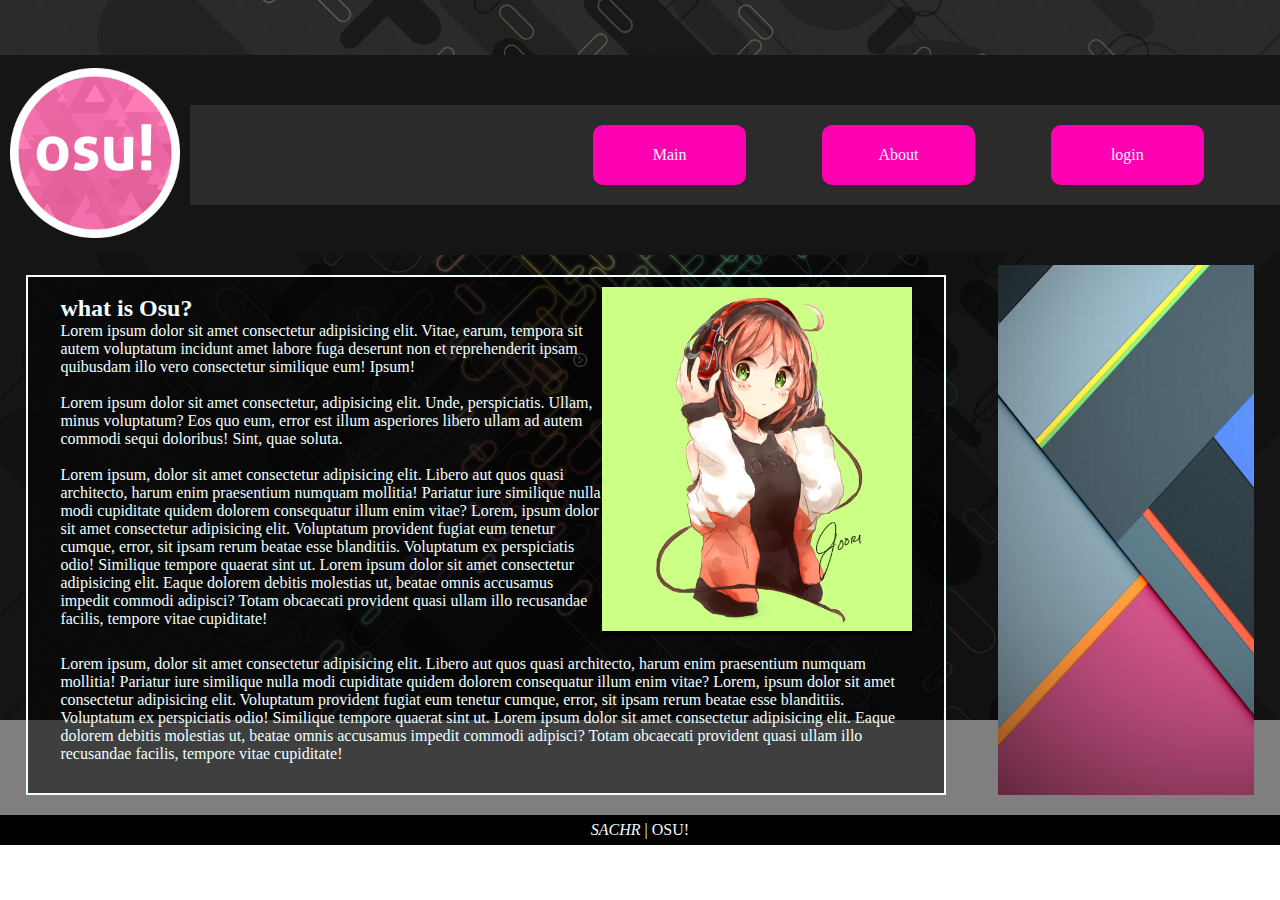
<file: index.html>
<!DOCTYPE html>
<html lang="en">
<head>
    <meta charset="UTF-8">
    <meta name="viewport" content="width=device-width, initial-scale=1.0">
    <title>ProyectSeres</title>
    <link rel="shortcut icon" href="Osu!Favicon.ico" type="image/x-icon">
    <link rel="stylesheet" href="styles/index.css">
    <link rel="stylesheet" href="./styles/mainStyle.css">
</head>
<body>
    <div class="contend">
        <header>

            <div class="divLogo">
                <img class="logo" src="static/image/Osu!_Logo_2016.svg.png" alt="Logo">
            </div>
    
            <nav>
                <ul class="navigator">
                    <li class="navButton">
                        <a class="navOption" href="index.html">Main</a>
                    </li>
                    <li class="navButton">
                        <a class="navOption" href="templates/about.html">About</a>
                    </li>
                    <li class="navButton">
                        <a class="navOption" href="templates/login.html">login</a>
                    </li>
                </ul>
            </nav>
        </header>
        <div class="mainAsideContend">
            <main>
                <div class="art1">
        
                    <article>
                        <h2>what is Osu?</h2>
        
                        <p>Lorem ipsum dolor sit amet consectetur adipisicing elit. Vitae, earum, tempora sit autem voluptatum incidunt amet labore fuga deserunt non et reprehenderit ipsam quibusdam illo vero consectetur similique eum! Ipsum!</p>
            
                        <br>
            
                        <p>Lorem ipsum dolor sit amet consectetur, adipisicing elit. Unde, perspiciatis. Ullam, minus voluptatum? Eos quo eum, error est illum asperiores libero ullam ad autem commodi sequi doloribus! Sint, quae soluta.</p>

                        <br>

                        <p>Lorem ipsum, dolor sit amet consectetur adipisicing elit. Libero aut quos quasi architecto, harum enim praesentium numquam mollitia! Pariatur iure similique nulla modi cupiditate quidem dolorem consequatur illum enim vitae? Lorem, ipsum dolor sit amet consectetur adipisicing elit. Voluptatum provident fugiat eum tenetur cumque, error, sit ipsam rerum beatae esse blanditiis. Voluptatum ex perspiciatis odio! Similique tempore quaerat sint ut. Lorem ipsum dolor sit amet consectetur adipisicing elit. Eaque dolorem debitis molestias ut, beatae omnis accusamus impedit commodi adipisci? Totam obcaecati provident quasi ullam illo recusandae facilis, tempore vitae cupiditate!</p>


                    </article>
        
                    <div class="byImg">
                        <img class="toImg" src="static/image/db8fbmq-4c509159-c265-4b18-81a7-81d0d84b6154.png" alt="osuChan">
                    </div>
        
                </div>
        
                <div class="art2">
                    <p>Lorem ipsum, dolor sit amet consectetur adipisicing elit. Libero aut quos quasi architecto, harum enim praesentium numquam mollitia! Pariatur iure similique nulla modi cupiditate quidem dolorem consequatur illum enim vitae? Lorem, ipsum dolor sit amet consectetur adipisicing elit. Voluptatum provident fugiat eum tenetur cumque, error, sit ipsam rerum beatae esse blanditiis. Voluptatum ex perspiciatis odio! Similique tempore quaerat sint ut. Lorem ipsum dolor sit amet consectetur adipisicing elit. Eaque dolorem debitis molestias ut, beatae omnis accusamus impedit commodi adipisci? Totam obcaecati provident quasi ullam illo recusandae facilis, tempore vitae cupiditate!</p>
                </div>
        
            </main>
            <aside>
                <div class="asideContend">
                    <!-- <img src="static/image/21465_IGDB-272x380.jpg" alt="osuChan"  height="100%"> -->
                </div>
            </aside>
        </div>
        <footer>
            <i>SACHR</i> | <a href="https://osu.ppy.sh" target="_blank">OSU!</a>
        </footer>
    </div>
</body>
</html>
</file>
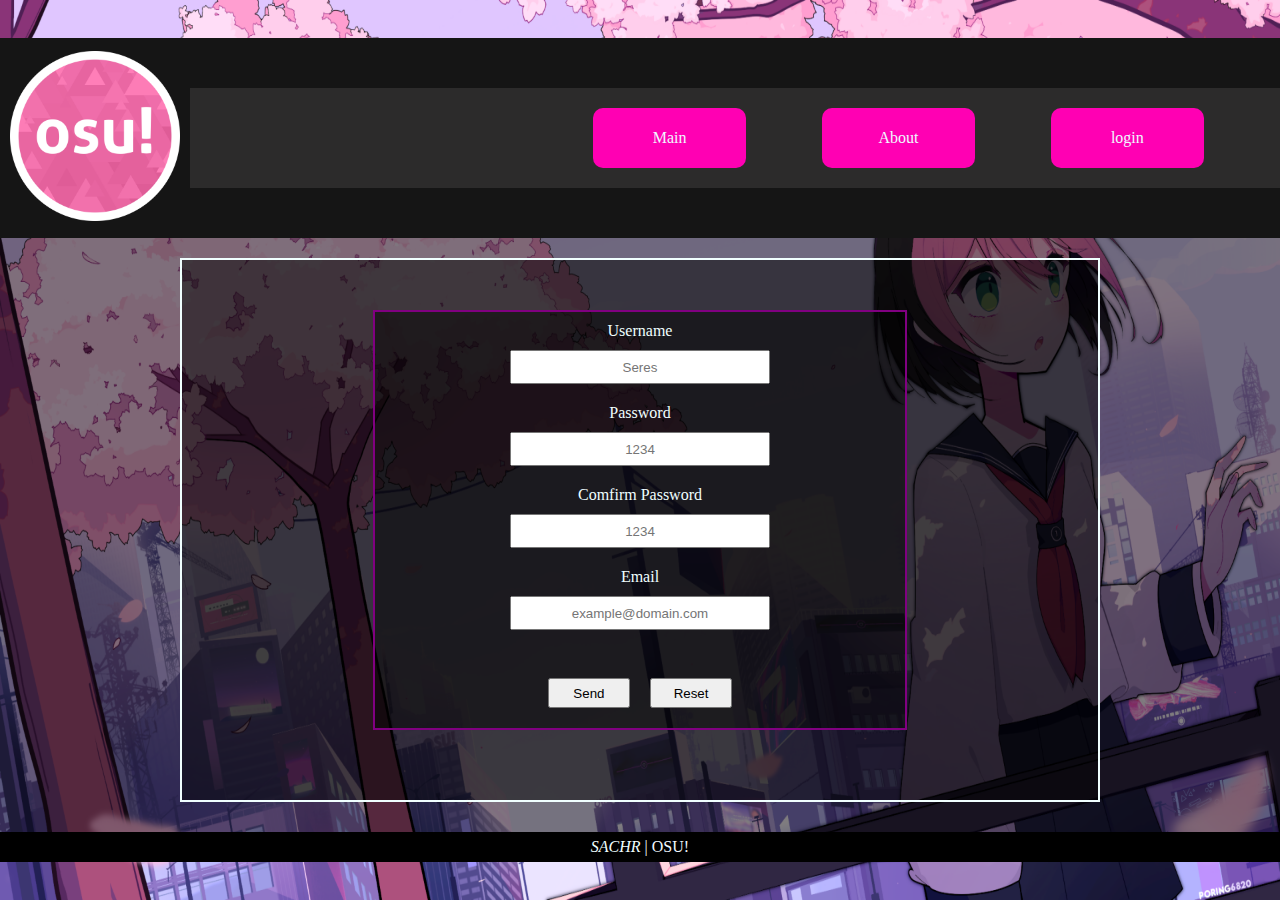
<file: templates/join.html>
<!DOCTYPE html>
<html lang="en">
<head>
    <meta charset="UTF-8">
    <meta name="viewport" content="width=device-width, initial-scale=1.0">
    <title>AddUsers</title>
    <link rel="shortcut icon" href="../Osu!Favicon.ico" type="image/x-icon">
    <link rel="stylesheet" href="../styles/mainStyle.css">
    <link rel="stylesheet" href="../styles/formsStyles.css">
</head>
<body>
    <div class="contend">
        <header>

            <div class="divLogo">
                <img class="logo" src="../static/image/Osu!_Logo_2016.svg.png" alt="Logo">
            </div>
    
            <nav>
                <ul class="navigator">
                    <li class="navButton">
                        <a class="navOption" href="../index.html">Main</a>
                    </li>
                    <li class="navButton">
                        <a class="navOption" href="about.html">About</a>
                    </li>
                    <li class="navButton">
                        <a class="navOption" href="login.html">login</a>
                    </li>
                </ul>
            </nav>
        </header>
        <div class="mainAsideContend">
            <main>
                <div class="arts">
                    <form method="post" action="../functions/join.php" class="forForm" >
                        <label for="userName">Username</label>
                        <input class="toInput" type="text" placeholder="Seres" id="IDuserName" name="userName" required>

                        <label for="userPassword">Password</label>
                        <input class="toInput" type="password" placeholder="1234" id="IDuserPassword" name="userPassword" required>

                        <label for="passwordConfirm">Comfirm Password</label>
                        <input class="toInput" type="password" placeholder="1234" id="IDpasswordConfirm" name="passwordConfirm" required>

                        <label for="userEmail">Email</label>
                        <input class="toInput" type="email" placeholder="example@domain.com" id="IDuserEmail" name="userEmail" required>

                        <br>
                        <div class="toActions">
                            <button class='toButton' type="submit" name="createSeres">Send</button>
                            <button class='toButton' type="reset">Reset</button>
                        </div>
                    </form>
                </div>
            </main>
            
        </div>
        <footer>
            <i>SACHR</i> | <a href="https://osu.ppy.sh" target="_blank">OSU!</a>
        </footer>
    </div>
</body>
</html>
</file>
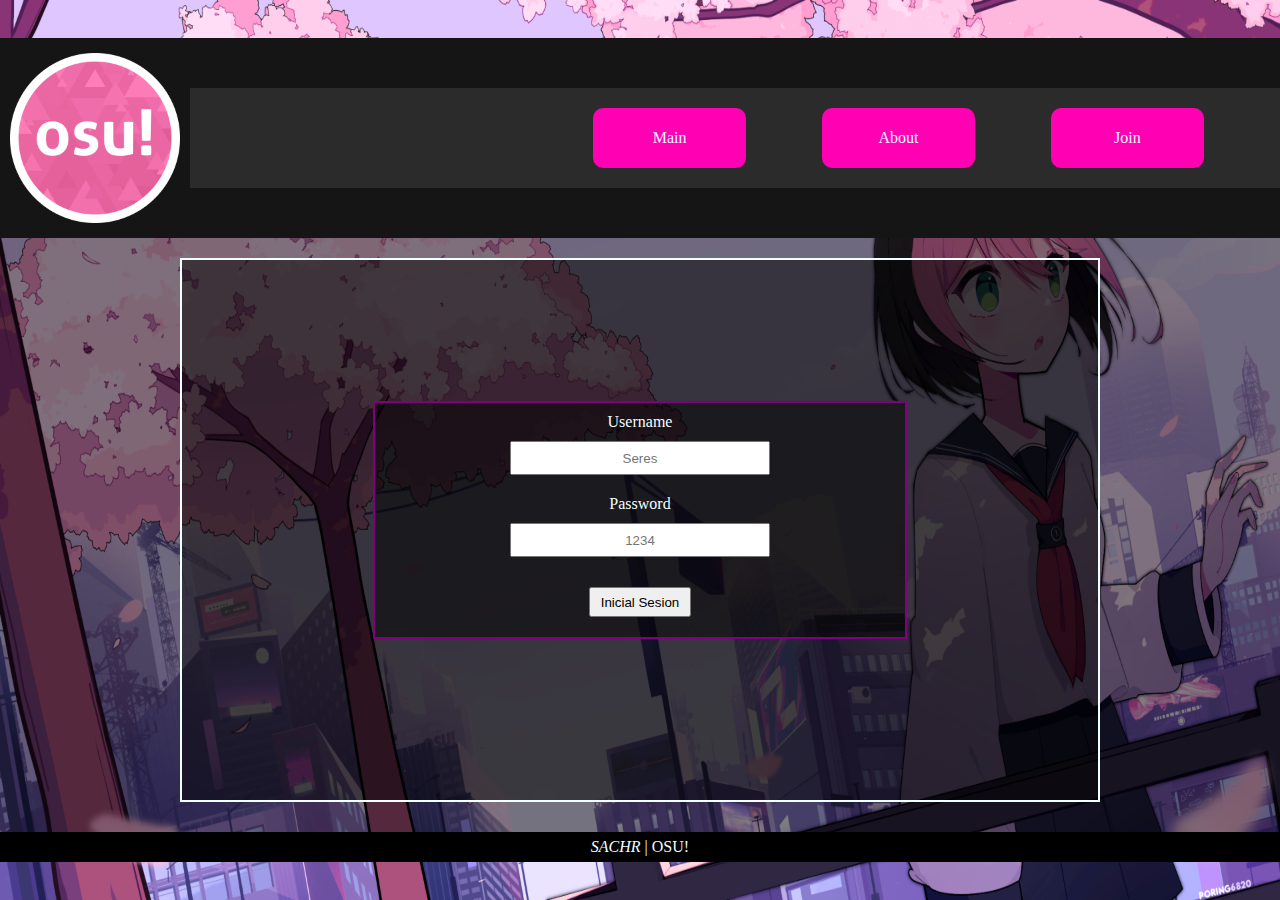
<file: templates/login.html>
<!DOCTYPE html>
<html lang="en">
<head>
    <meta charset="UTF-8">
    <meta name="viewport" content="width=device-width, initial-scale=1.0">
    <title>Document</title>
    <link rel="shortcut icon" href="../Osu!Favicon.ico" type="image/x-icon">
    <link rel="stylesheet" href="../styles/mainStyle.css">
    <link rel="stylesheet" href="../styles/formsStyles.css">
</head>
<body>
    <div class="contend">
        <header>
            <img class="logo" src="../static/image/Osu!_Logo_2016.svg.png" alt="Logo">
    
            <nav>
                <ul class="navigator">
                    <li class="navButton">
                        <a class="navOption" href="../index.html">Main</a>
                    </li>
                    <li class="navButton">
                        <a class="navOption" href="about.html">About</a>
                    </li>
                    <li class="navButton">
                        <a class="navOption" href="join.html">Join</a>
                    </li>
                </ul>
            </nav>
        </header>
        <div class="mainAsideContend">
            <main>
                <div class="arts">
                    <form method="post" action="../functions/login.php" class="forForm" >
                        <label for="userName">Username</label>
                        <input class="toInput" type="text" placeholder="Seres" id="userName" name="userName" required>

                        <label for="userPassword">Password</label>
                        <input class="toInput" type="password" placeholder="1234" id="userPassword" name="userPassword" required>
                        <div class="toActions">
                            <button class='toButton' type="submit" name="createSeres">Inicial Sesion</button>
                        </div>
                    </form>
                </div>
            </main>
            
        </div>
        <footer>
            <i>SACHR</i> | <a href="https://osu.ppy.sh" target="_blank">OSU!</a>
        </footer>
    </div>
</body>
</html>
</file>
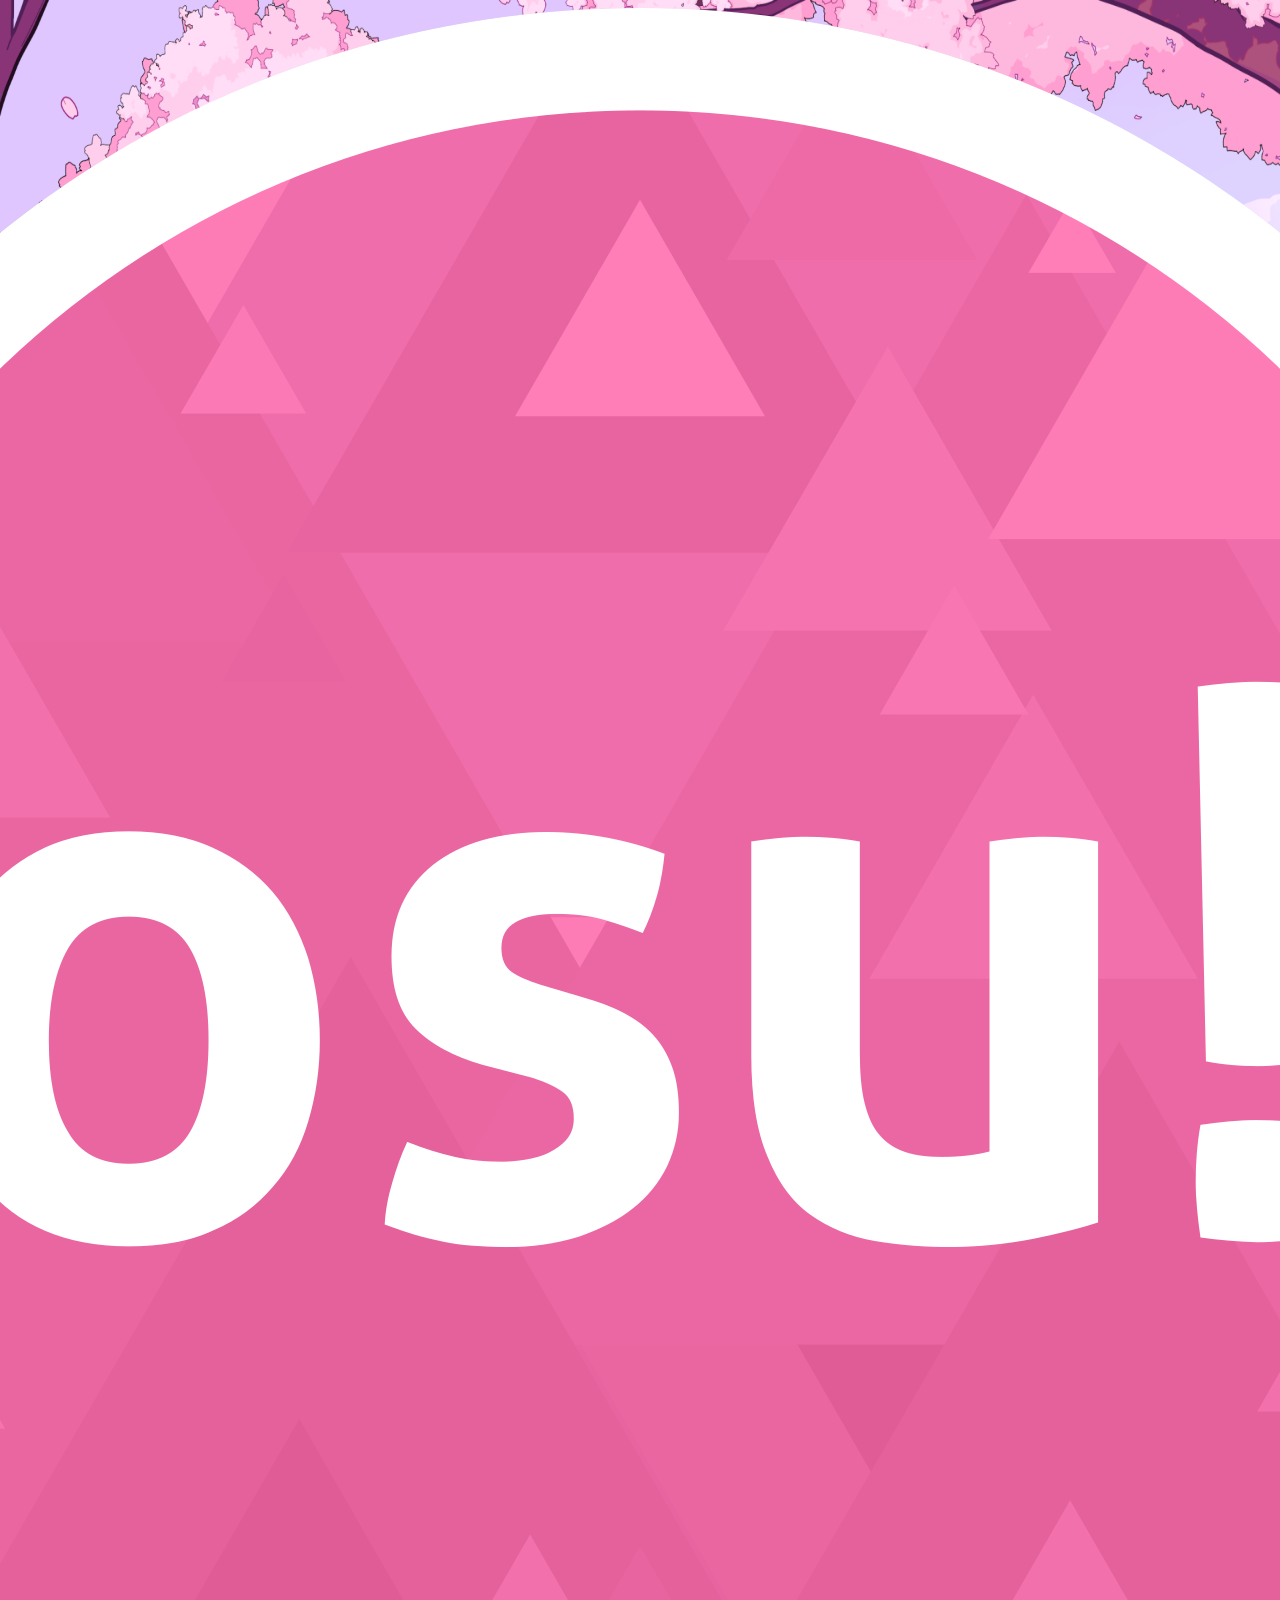
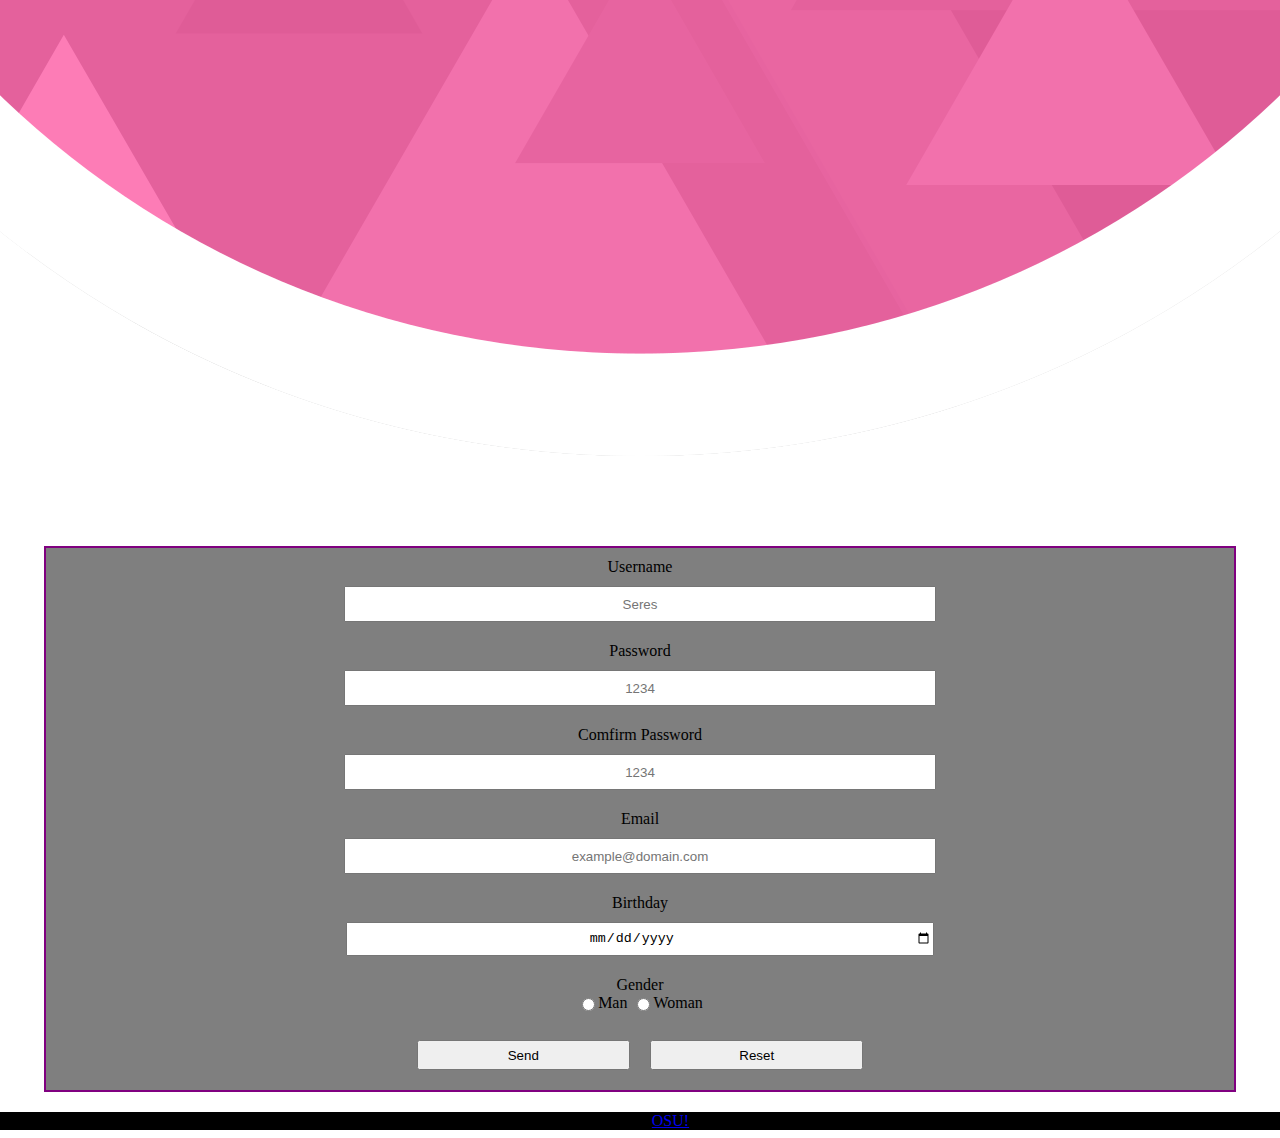
<file: templates/logged/delete.html>
<!DOCTYPE html>
<html lang="en">
<head>
    <meta charset="UTF-8">
    <meta name="viewport" content="width=device-width, initial-scale=1.0">
    <title>Document</title>
    <link rel="shortcut icon" href="../../Osu!Favicon.ico" type="image/x-icon">
    <link rel="stylesheet" href="../../styles/formsStyles.css">
</head>
<body>
    <div class="contend">
        <header>

            <div class="divLogo">
                <img class="logo" src="../../static/image/Osu!_Logo_2016.svg.png" alt="Logo">
            </div>
    
            <nav>
                <ul class="navigator">
                    <li class="navButton">
                        <a class="navOption" href="../index.html">Home</a>
                    </li>
                    <li class="navButton">
                        <a class="navOption" href="about.html">About</a>
                    </li>
                    <li class="navButton">
                        <a class="navOption" href="login.html">login</a>
                    </li>
                </ul>
            </nav>
        </header>
        <div>
            <main>
                <div class="arts">
                    <form method="post" action="../functions/join.php" class="forForm" >
                        <label for="userName">Username</label>
                        <input class="toInput" type="text" placeholder="Seres" id="userName" name="userName" required>

                        <label for="userPassword">Password</label>
                        <input class="toInput" type="password" placeholder="1234" id="userPassword" name="userPassword" required>

                        <label for="passwordConfirm">Comfirm Password</label>
                        <input class="toInput" type="password" placeholder="1234" id="passwordConfirm" name="passwordConfirm" required>

                        <label for="userEmail">Email</label>
                        <input class="toInput" type="email" placeholder="example@domain.com" id="userEmail" name="userEmail" required>

                        <label for="userbirthday">Birthday</label>
                        <input class="toInput" type="date" id="userbirthday" name="userbirthday">

                        <label for="">Gender</label>
                        <div class="radioOptions">
                            <input type="radio" placeholder="Seres" id="userGender" value="M" name="userGender"> Man
                            <br>
                            <input style="margin-left: 10px;" type="radio" placeholder="Seres" id="userGender" value="W" name="userGender"> Woman
                        </div>
                        <br>
                        <div class="toActions">
                            <button class='toButton' type="submit" name="createSeres">Send</button>
                            <button class='toButton' type="reset">Reset</button>
                        </div>
                    </form>
                </div>
            </main>
            
        </div>
        <footer>
            <i>SACHR</i> | <a href="https://osu.ppy.sh" target="_blank">OSU!</a>
        </footer>
    </div>
</body>
</html>
</file>
<file: styles/index.css>
article {
    width: 70%;
}

.toImg {
    width: 100%;
    height: auto;
    min-height: 300px;
    margin: auto;
}

.byImg{
    width: 40%;
    height: auto;
    min-height: 300px;
    background-color: black;
    align-items: center;
    justify-content: center;
}

.art1 {
    display: flex;
    flex-direction: row;
    width: 95%;
    align-items: center;
    justify-content: center;
    margin: auto;
    margin-bottom: 20px;
}

.art2 {
    display: flex;
    flex-direction: row;
    width: 95%;
    align-items: center;
    justify-content: center;
    margin: auto;
    margin-bottom: 20px;
}
</file>
<file: styles/mainStyle.css>
*{
    margin: 0px;
    padding: 0px;
}

body{
    min-height: 100vh;
    display: flex;
    flex-direction: column;
    align-items: center;
    justify-content: center;
    background-image: url('../static/image/background.jpg');
    background-repeat: no-repeat;
    background-size: 100%;
    background-attachment: fixed;
}

.contend {
    width: 100%;
    height: auto;
    background-color: rgba(0, 0, 0, 50%);
    color: azure;
    display: flex;
    flex-direction: column;
}

header {
    flex-grow: 1;
    height: 200px;
    background-color: rgb(21, 21, 21);
    display: flex;
    flex-direction: row;
    align-items: center;
}

.logo {
    height: 170px;
    margin-left: 10px;
    margin-right: 10px;
}

nav {
    display: flex;
    flex-grow: 1;
    height: 100px;
    justify-content:flex-end;
    align-items: center;
    background-color: rgb(44, 43, 43);
}

.navigator{
    width: 70%;
    list-style: none;
    display: flex;
    flex-flow: row wrap;
    justify-content: space-evenly;


}

.navButton{
    width: 20%;
    display: flex;
    height: 60px;
    background-color: rgb(255, 0, 179);
    justify-content: center;
    align-items: center;
    line-height: 100%;
    border-radius: 10px;
}

.navOption{

}

a{
    text-decoration: none;
    color: aliceblue;
}

.mainAsideContend{
    margin-top: 10px;
    margin-bottom: 20px;
    display: flex;
    flex-direction: row;
    justify-content: space-around;
}

main{
    width: 70%;
    margin-top: 10px;
    padding: 10px;
    background-color: rgba(0, 0, 0, 50%);
    border: solid 2px;
    display: flex;
    flex-direction: column;
    align-items: center;
    justify-content: center;
}

aside{
    width: 20%;
    display: flex;
    flex-direction: column;
    align-items: center;
    justify-content: center;
    background-image: url('../static/image/asideBG.jpg');
    background-repeat: no-repeat;
    background-size: 100% 100%;
}


footer{
    background-color: black;
    height: 30px;
    line-height: 30px;
    flex-grow: 1;
    text-align: center;
}
</file>
<file: styles/formsStyles.css>
body{
    min-height: 100vh;
    display: flex;
    flex-direction: column;
    align-items: center;
    justify-content: center;
    background-image: url('../static/image/osubackground2.png');
    background-repeat: no-repeat;
    background-size: 100% 100%;
    background-attachment: fixed;
}

.forForm{
    padding: 10px;
    display: flex;
    flex-direction: column;
    width: 60%;
    height: auto;
    align-items: center;
    justify-content: center;
    background-color: rgba(0, 0, 0, 50%);
    border: solid 2px purple;
}

.radioOptios{
    display: flex;
    flex-direction: column;
    width: 95%;
    align-items: center;
    justify-content: center;
    margin: auto;
    margin-bottom: 20px;
}

article {
    width: 90%;
}

.arts {
    display: flex;
    flex-direction: row;
    width: 95%;
    min-height: 500px;
    align-items: center;
    justify-content: center;
    margin: auto;
    margin-bottom: 20px;
}


footer{
    margin-top: 10px;
    text-align: center;
    background-color: black;
}

.toActions {
    width: 40%;
    display: flex;
    flex-direction: row;
    justify-content: center;
}

.toInput {
    width: 50%;
    height: 30px;
    margin-bottom: 20px;
    margin-top: 10px;
    text-align: center;
}

.radioOptions{
    width: 40%;
    display: flex;
    flex-direction: row;
    justify-content: center;
}

.toButton{
    width: 50%;
    height: 30px;
    margin: 10px;
}
</file>
